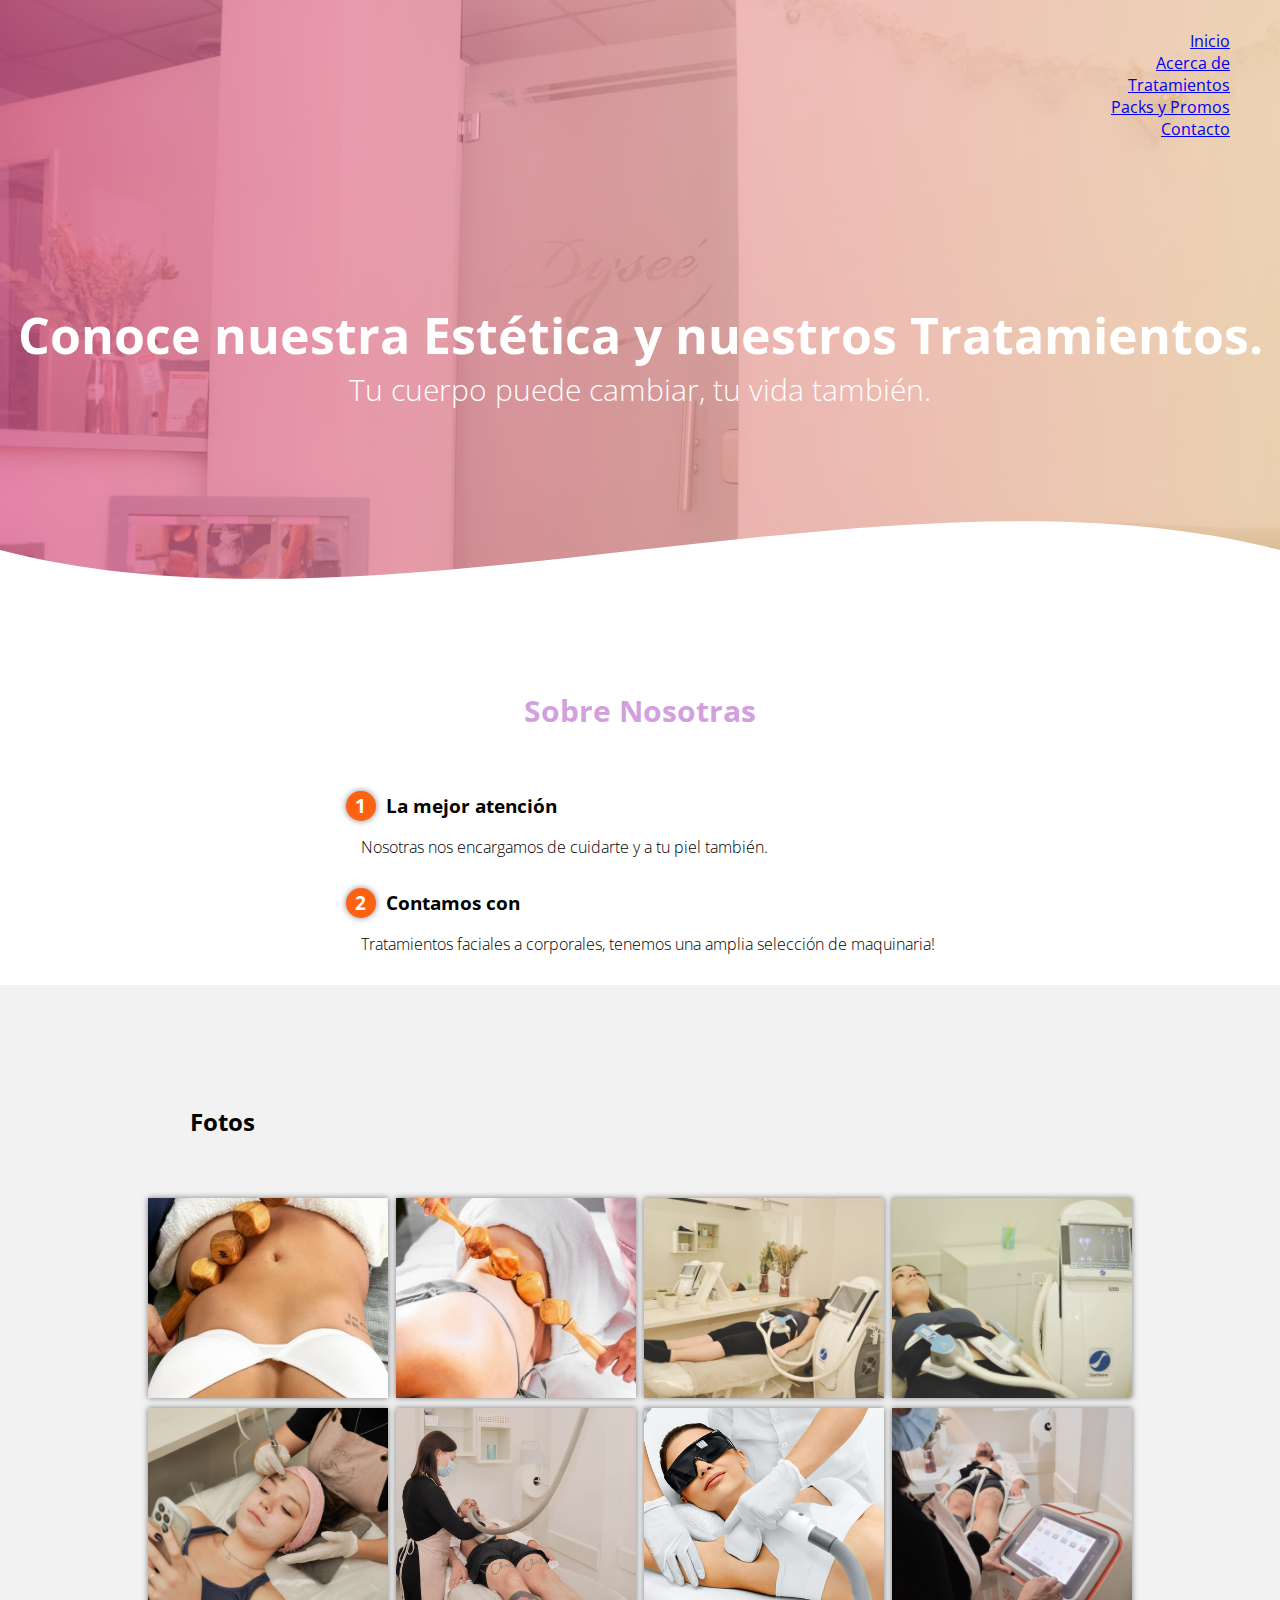
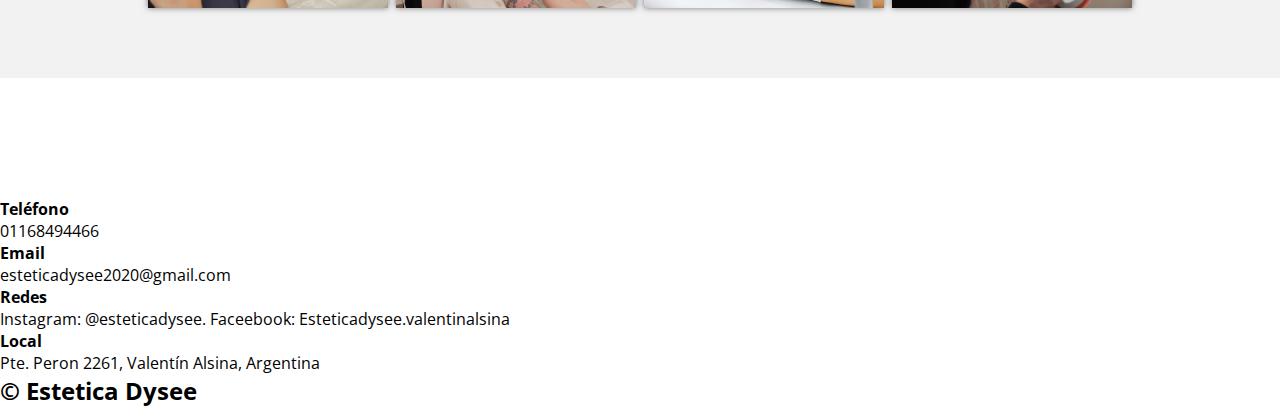
<file: index.html>
<!DOCTYPE html>
<html lang="es">

<head>
    <meta charset="UTF-8">
    <meta http-equiv="X-UA-Compatible" content="IE=edge">
    <meta name="viewport" content="width=device-width, initial-scale=1.0">
    <title>Dysee</title>
    <link rel="shortcut icon" href="img/logo (1).png" type="image/x-icon">
    <link rel="stylesheet" href="css/estilos.css">
    <link rel="preconnect" href="https://fonts.googleapis.com">
    <link rel="preconnect" href="https://fonts.gstatic.com" crossorigin>
    <link href="https://fonts.googleapis.com/css2?family=Open+Sans&display=swap" rel="stylesheet">
</head>

<body>
    <header>
        <nav>
            <li><a href="#">Inicio</a></li>
            <li><a href="paginas/Acerca De.html">Acerca de</a></li>
            <li><a href="paginas/Tratamientos.html">Tratamientos</a></li>
            <li><a href="paginas/Packsypromos.html">Packs y Promos</a></li>
            <li><a href="paginas/Contacto.html">Contacto</a></li>
        </nav>
        <section class="textos-header">
            <h1> Conoce nuestra Estética y nuestros Tratamientos.</h1>
            <h2> Tu cuerpo puede cambiar, tu vida también.</h2>
        </section>
        <div class="wave" style="height: 150px; overflow: hidden;"><svg viewBox="0 0 500 150" preserveAspectRatio="none"
                style="height: 100%; width: 100%;">
                <path d="M0.00,49.99 C150.00,150.00 349.20,-49.99 500.00,49.99 L500.00,150.00 L0.00,150.00 Z"
                    style="stroke: none; fill: #ffffff;"></path>
            </svg></div>
        <main>
            <section class="contenedor Acerca-de-Nosotras"> </section>
            <h2 class="titulo">Sobre Nosotras</h2>
            <div class="contenedor-sobre-nosotras">
                <div class="contenedor-info-nosotras">
                    <h3><span>1</span> La mejor atención</h3>
                    <p>Nosotras nos encargamos de cuidarte y a tu piel también.</p>
                    <h3><span>2</span> Contamos con</h3>
                    <p>Tratamientos faciales a corporales, tenemos una amplia selección de maquinaria!
                    </p>
                </div>
            </div>
            <section class="tratamientos">
                <div class="contenedor">
                    <h2 class="contenedor">Fotos</h2>
                    <div class="galeria-tratamientos">
                        <div class="imagen-port">
                            <img src="img/PHOTO-2023-01-18-14-05-49.jpg" alt="">
                            <div class="hover-galeria">
                                <img src="img/boton1.png" alt="">
                                <P>Nuestro Trabajo</P>
                            </div>
                        </div>        
                        <div class="imagen-port">
                            <img src="img/442cfc24-2b4a-4e15-bcf1-1b290dd50bb9.JPG" alt="">
                            <div class="hover-galeria">
                                <img src="img/boton1.png" alt="">
                                <P>Nuestro Trabajo</P>
                            </div>
                        </div> 
                        <div class="imagen-port">
                            <img src="img/_DSC3296.jpg" alt="">
                            <div class="hover-galeria">
                                <img src="img/boton1.png" alt="">
                                <P>Nuestro Trabajo</P>
                            </div>
                        </div>
                        <div class="imagen-port">
                            <img src="img/2022-08-11 (1).jpg" alt="">
                            <div class="hover-galeria">
                                <img src="img/boton1.png" alt="">
                                <P>Nuestro Trabajo</P>
                            </div>
                        </div>
                        <div class="imagen-port">
                            <img src="img/2022-08-11.jpg" alt="">
                            <div class="hover-galeria">
                                <img src="img/boton1.png" alt="">
                                <P>Nuestro Trabajo</P>
                            </div>
                        </div>
                        <div class="imagen-port">
                            <img src="img/2022-08-11 (2).jpg" alt="">
                            <div class="hover-galeria">
                                <img src="img/boton1.png" alt="">
                                <P>Nuestro Trabajo</P>
                            </div>
                        </div>
                        <div class="imagen-port">
                            <img src="img/depilación-laser-soprano-2.jpg" alt="">
                            <div class="hover-galeria">
                             <img src="img/boton1.png" alt="">
                             <P>Nuestro Trabajo</P>
                            </div>
                        </div>
                        <div class="imagen-port">
                            <img src="img/_DSC3284.jpg" alt="">
                            <div class="hover-galeria">
                                <img src="img/boton1.png" alt="">
                                <p>Nuestro Trabajo</p>
                            </div>
                        </div>
                    </div>
                </div>
            </section>
            <div class="Tratamientos contenedor">
                
            </div>
        </main>
        <footer>
            <div class="contenedor-footer">
                <div class="content-foot">
                    <h4>Teléfono</h4>
                    <p>01168494466</p>
                </div>
            </div>
            <div class="contenedor-footer">
                <div class="content-foot">
                    <h4>Email</h4>
                    <p>esteticadysee2020@gmail.com</p>
                </div>
            </div>
            <div class="contenedor-footer">
                <div class="content-foot">
                    <h4>Redes</h4>
                    <p>Instagram: @esteticadysee.
                        Faceebook: Esteticadysee.valentinalsina
                    </p>
                </div>
            </div>
            <div class="contenedor-footer">
                <div class="content-foot">
                    <h4>Local</h4>
                    <p>Pte. Peron 2261, Valentín Alsina, Argentina</p>
                </div>
            </div>
            <h2 class="titulo-final">&copy; Estetica Dysee</h2>
        </footer>
</body>

</html>
</file>
<file: css/estilos.css>
*{
    margin: 0;
    padding: 0;
    box-sizing: border-box;
}
body{
    font-family: 'open sans';
}
.contenedor{
    padding:60px 0;
    width: 90%;
    max-width: 1000px;
    margin: auto;
    overflow: hidden;
}
.titulo{
    color: #D39FDE;
    font-size: 30px;
    text-align: center;
    margin-bottom: 60px;
}
/* Header */
header{
    width: 100%;
    height: 650px;
    background: #EECDA3;  /* fallback for old browsers */
background: -webkit-linear-gradient(to right, hsla(334, 82%, 66%, 0.647), hsla(34, 69%, 79%, 0.701)), url(../img/_DSC0099.jpg);  
background: linear-gradient(to right, hsla(334, 82%, 66%, 0.647), hsla(34, 69%, 79%, 0.701)), url(../img/_DSC0099.jpg); 
background-size: cover;
background-attachment: fixed;
position: relative;
}
nav{
text-align: right;
padding: 30px 50px 0 0;
}
nav > a{
    color: #fff;
    font-weight: 300;
    text-decoration: none;
    margin-right: 10px;
}
nav > a:hover{
    color: #fff;
    font-weight: 300;
    text-decoration: underline;
}
header .textos-header{
    display: flex;
    height: 430px;
    width: 100%;
    align-items: center;
    justify-content: center;
    flex-direction: column;
    text-align: center;
}
.textos-header h1{
font-size: 50px;
color: #fff;
}
.textos-header h2{
    font-size: 30px;
    font-weight: 300;
    color: #fff;
    }
.wave{
    position: absolute;
    bottom: 0;
    width: 100%;

}
/* about us */
.contenedor-sobre-nosotras{
    display: flex;
    justify-content: space-evenly;

}
.imgen-sobre-nosotras{
    width: 48%;
}
.sobre-nosotras .contenedor-info-nosotras{
width: 48%;
}
.contenedor-info-nosotras h3{
    margin-bottom: 15px;

}
.contenedor-info-nosotras h3 span{
    background: #ff6113;
    color: #fff;
    border-radius: 50%;
    display: inline-block;
    text-align: center;
    width: 30px;
    height: 30px;
    padding: 2px;
    box-shadow: 0 0 6px 0 rgba(0, 0, 0, .5 );
    padding: 2px;
    margin-right: 5px;
}
.contenedor-info-nosotras p{
    padding: 0px 0px 30px 15px;
    font-weight: 300;
    text-align: justify;
}
/* galeria */
.tratamientos{
    background: #f2f2f2;

}
.galeria-tratamientos{
    display: flex;
    justify-content: space-evenly;
    flex-wrap: wrap;
}
.imagen-port{
    width: 24%;
    margin-bottom: 10px;
    height: 200px;
    overflow: hidden;
    position: relative;
    cursor: pointer;
    box-shadow: 0 0 6px 0 rgba(0, 0, 0, .5);
}
.imagen-port > img{
    width: 100%;
    height: 100%;
    object-fit: cover;
    display: block;
}
.hover-galeria{
    position: absolute;
    width: 100%;
    height: 100%;
    top: 0;
    transform: scale(0);
    background: hsla(324, 100%, 50%, 0.5);
    transition: transform 0.5s;
    display: flex;
    justify-content: center;
    align-items: center;
    flex-direction: column;
}
.hover-galeria img{
    width: 50px;
}
.hover-galeria p{
    color: #fff;
}

.imagen-port:hover .hover-galeria{
    transform: scale(1);
}
/* Productos */
.cards{
display: flex;
justify-content: space-evenly;
}
.cards .card{
    background: #4d0686;
    display: flex;
    width: 46%;
    height: 200px;
    align-items: center;
    justify-content: space-evenly;
    border-radius: 5px;
    box-shadow: 0 0 6px 0 rgba(0, 0, 0, 0.6);
}

.cards .card img{
    width: 100%;
    height: 100px;
    object-fit: cover;
    border: 3px solid #fff;
    border-radius: 50%;
    display: block;
}

.cards .card .contenido-texto-card{
    width: 60%;
    color: #fff;

}
.cards .card > .contenido-texto-card p{
    font-weight: 300;
    padding-top: 5px;
}
</file>
